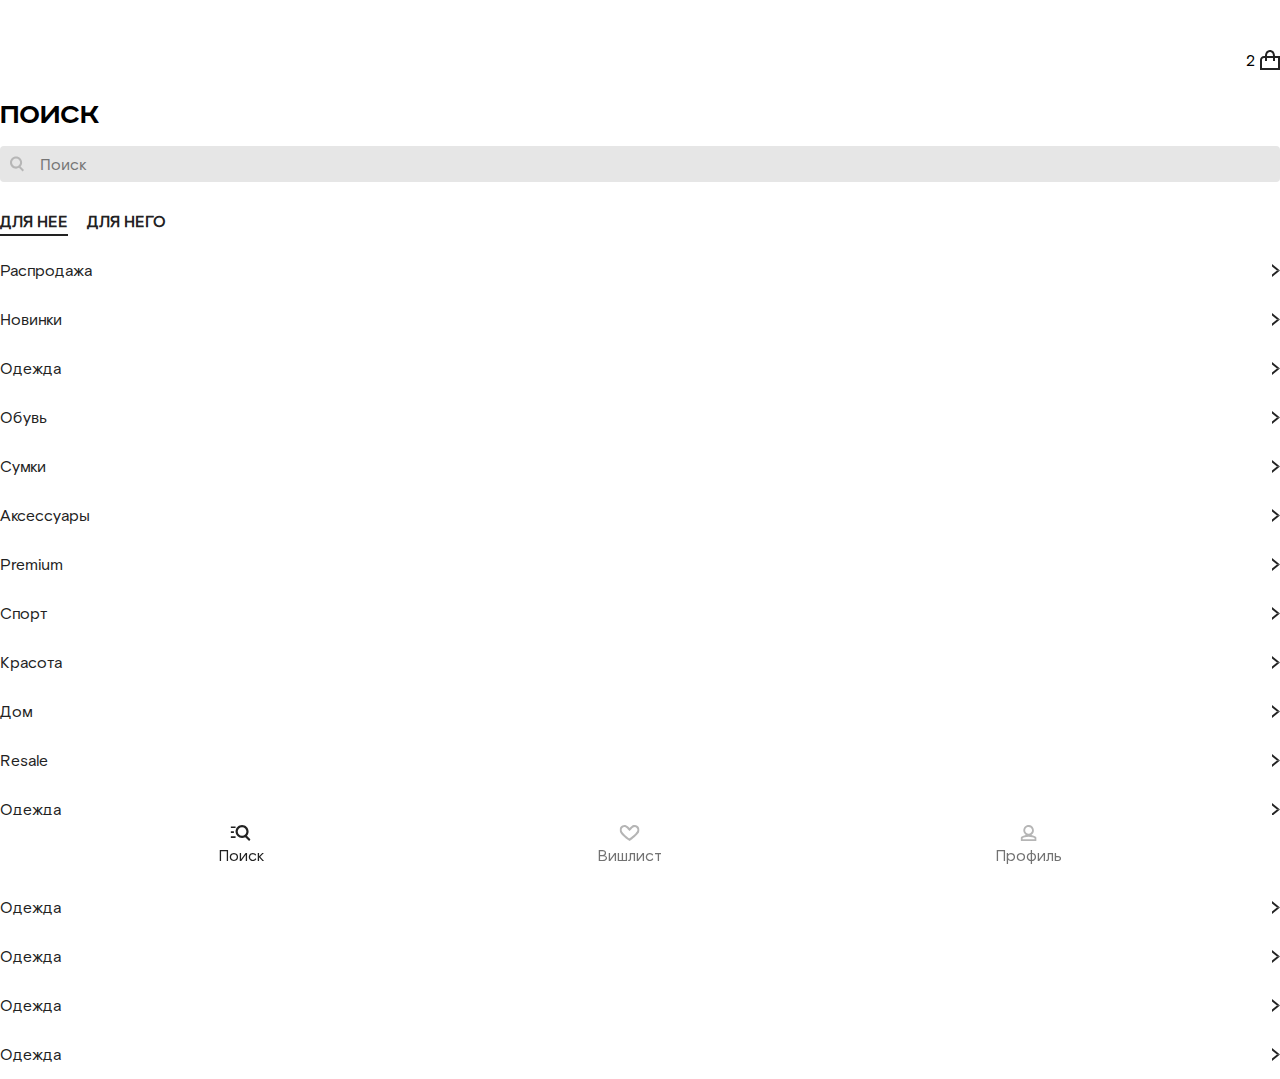
<file: index.html>
<!DOCTYPE html>
<html lang="en">
<head>
    <meta charset="UTF-8">
    <meta http-equiv="X-UA-Compatible" content="IE=edge">
    <meta name="viewport" content="width=device-width, initial-scale=1.0">
    <title></title>
    <link rel="stylesheet" href="css/style.min.css">
</head>
<body>
    
    <header>
        <div class="container">
            <div class="cart-icon-counter-right">
                <span class="counter">2</span>
                <svg width="20" height="20" viewBox="0 0 20 20" fill="none" xmlns="http://www.w3.org/2000/svg">
                    <path fill-rule="evenodd" clip-rule="evenodd" d="M20 20V6H15C15 4 14 0 10 0C6 0 5 4 5 6H4C1.79086 6 0 7.79086 0 10V20H10H20ZM13 6C13 2.8 11 2 10 2C9 2 7 2.8 7 6H10H13ZM13 8H10H7V11H5V8H4C2.89543 8 2 8.89543 2 10V18H10H18V8H15V11H13V8Z" fill="#222222"/>
                </svg>
            </div>

            <h1 class="search-text">
                поиск
            </h1>

            <div class="search-container">
                <input type="text" class="search-input" placeholder="Поиск">
                <span class="search-icon">
                    <svg width="15" height="16" viewBox="0 0 15 16" fill="none" xmlns="http://www.w3.org/2000/svg">
                        <path d="M10.5663 10.6175L14.0038 14.055L12.5975 15.4806L9.00377 11.8675C8.12502 12.3556 7.10939 12.6294 6.05439 12.6294C2.71439 12.6294 -0.000610352 9.91438 -0.000610352 6.57438C-0.000610352 3.23438 2.71439 0.519379 6.05439 0.519379C9.39439 0.519379 12.1288 3.23438 12.1288 6.57438C12.1288 8.13688 11.5231 9.5625 10.5663 10.6175ZM2.01189 6.57438C2.01189 8.82063 3.80876 10.6175 6.05501 10.6175C8.30126 10.6175 10.0981 8.82063 10.0981 6.57438C10.0981 4.32813 8.30126 2.53125 6.05501 2.53125C3.80876 2.53125 2.01189 4.32813 2.01189 6.57438Z" fill="#B6B6B6"/>
                    </svg>
                </span>
            </div>
        </div>
    </header>


    <main>
        <div class="container">
            <div class="links-gender">
                <a href="#">ДЛЯ НЕЕ</a>
                <a href="#">ДЛЯ НЕГО</a>
            </div>

            <div class="categories-container">
                <div class="categorie" onclick="redirectToPage()">
                    <span class="categorie-text">Распродажа</span>
                    <svg width="8" height="13" viewBox="0 0 8 13" fill="none" xmlns="http://www.w3.org/2000/svg">
                        <path d="M8 6.5L0 0V2.5L5 6.5H8Z" fill="#222222"/>
                        <path d="M8 6.5L0 13V10.5L5 6.5H8Z" fill="#222222"/>
                    </svg>
                </div>
                <div class="categorie" onclick="redirectToPage()">
                    <span class="categorie-text">Новинки</span>
                    <svg width="8" height="13" viewBox="0 0 8 13" fill="none" xmlns="http://www.w3.org/2000/svg">
                        <path d="M8 6.5L0 0V2.5L5 6.5H8Z" fill="#222222"/>
                        <path d="M8 6.5L0 13V10.5L5 6.5H8Z" fill="#222222"/>
                    </svg>
                </div>
                <div class="categorie" onclick="redirectToPage()">
                    <span class="categorie-text">Одежда</span>
                    <svg width="8" height="13" viewBox="0 0 8 13" fill="none" xmlns="http://www.w3.org/2000/svg">
                        <path d="M8 6.5L0 0V2.5L5 6.5H8Z" fill="#222222"/>
                        <path d="M8 6.5L0 13V10.5L5 6.5H8Z" fill="#222222"/>
                    </svg>
                </div>
                <div class="categorie" onclick="redirectToPage()">
                    <span class="categorie-text">Обувь</span>
                    <svg width="8" height="13" viewBox="0 0 8 13" fill="none" xmlns="http://www.w3.org/2000/svg">
                        <path d="M8 6.5L0 0V2.5L5 6.5H8Z" fill="#222222"/>
                        <path d="M8 6.5L0 13V10.5L5 6.5H8Z" fill="#222222"/>
                    </svg>
                </div>
                <div class="categorie" onclick="redirectToPage()">
                    <span class="categorie-text">Сумки</span>
                    <svg width="8" height="13" viewBox="0 0 8 13" fill="none" xmlns="http://www.w3.org/2000/svg">
                        <path d="M8 6.5L0 0V2.5L5 6.5H8Z" fill="#222222"/>
                        <path d="M8 6.5L0 13V10.5L5 6.5H8Z" fill="#222222"/>
                    </svg>
                </div>
                <div class="categorie" onclick="redirectToPage()">
                    <span class="categorie-text">Аксессуары</span>
                    <svg width="8" height="13" viewBox="0 0 8 13" fill="none" xmlns="http://www.w3.org/2000/svg">
                        <path d="M8 6.5L0 0V2.5L5 6.5H8Z" fill="#222222"/>
                        <path d="M8 6.5L0 13V10.5L5 6.5H8Z" fill="#222222"/>
                    </svg>
                </div>
                <div class="categorie" onclick="redirectToPage()">
                    <span class="categorie-text">Premium</span>
                    <svg width="8" height="13" viewBox="0 0 8 13" fill="none" xmlns="http://www.w3.org/2000/svg">
                        <path d="M8 6.5L0 0V2.5L5 6.5H8Z" fill="#222222"/>
                        <path d="M8 6.5L0 13V10.5L5 6.5H8Z" fill="#222222"/>
                    </svg>
                </div>
                <div class="categorie" onclick="redirectToPage()">
                    <span class="categorie-text">Спорт</span>
                    <svg width="8" height="13" viewBox="0 0 8 13" fill="none" xmlns="http://www.w3.org/2000/svg">
                        <path d="M8 6.5L0 0V2.5L5 6.5H8Z" fill="#222222"/>
                        <path d="M8 6.5L0 13V10.5L5 6.5H8Z" fill="#222222"/>
                    </svg>
                </div>
                <div class="categorie" onclick="redirectToPage()">
                    <span class="categorie-text">Красота</span>
                    <svg width="8" height="13" viewBox="0 0 8 13" fill="none" xmlns="http://www.w3.org/2000/svg">
                        <path d="M8 6.5L0 0V2.5L5 6.5H8Z" fill="#222222"/>
                        <path d="M8 6.5L0 13V10.5L5 6.5H8Z" fill="#222222"/>
                    </svg>
                </div>
                <div class="categorie" onclick="redirectToPage()">
                    <span class="categorie-text">Дом</span>
                    <svg width="8" height="13" viewBox="0 0 8 13" fill="none" xmlns="http://www.w3.org/2000/svg">
                        <path d="M8 6.5L0 0V2.5L5 6.5H8Z" fill="#222222"/>
                        <path d="M8 6.5L0 13V10.5L5 6.5H8Z" fill="#222222"/>
                    </svg>
                </div>
                <div class="categorie" onclick="redirectToPage()">
                    <span class="categorie-text">Resale</span>
                    <svg width="8" height="13" viewBox="0 0 8 13" fill="none" xmlns="http://www.w3.org/2000/svg">
                        <path d="M8 6.5L0 0V2.5L5 6.5H8Z" fill="#222222"/>
                        <path d="M8 6.5L0 13V10.5L5 6.5H8Z" fill="#222222"/>
                    </svg>
                </div>
                <div class="categorie" onclick="redirectToPage()">
                    <span class="categorie-text">Одежда</span>
                    <svg width="8" height="13" viewBox="0 0 8 13" fill="none" xmlns="http://www.w3.org/2000/svg">
                        <path d="M8 6.5L0 0V2.5L5 6.5H8Z" fill="#222222"/>
                        <path d="M8 6.5L0 13V10.5L5 6.5H8Z" fill="#222222"/>
                    </svg>
                </div>
                <div class="categorie" onclick="redirectToPage()">
                    <span class="categorie-text">Одежда</span>
                    <svg width="8" height="13" viewBox="0 0 8 13" fill="none" xmlns="http://www.w3.org/2000/svg">
                        <path d="M8 6.5L0 0V2.5L5 6.5H8Z" fill="#222222"/>
                        <path d="M8 6.5L0 13V10.5L5 6.5H8Z" fill="#222222"/>
                    </svg>
                </div>
                <div class="categorie" onclick="redirectToPage()">
                    <span class="categorie-text">Одежда</span>
                    <svg width="8" height="13" viewBox="0 0 8 13" fill="none" xmlns="http://www.w3.org/2000/svg">
                        <path d="M8 6.5L0 0V2.5L5 6.5H8Z" fill="#222222"/>
                        <path d="M8 6.5L0 13V10.5L5 6.5H8Z" fill="#222222"/>
                    </svg>
                </div>
                <div class="categorie" onclick="redirectToPage()">
                    <span class="categorie-text">Одежда</span>
                    <svg width="8" height="13" viewBox="0 0 8 13" fill="none" xmlns="http://www.w3.org/2000/svg">
                        <path d="M8 6.5L0 0V2.5L5 6.5H8Z" fill="#222222"/>
                        <path d="M8 6.5L0 13V10.5L5 6.5H8Z" fill="#222222"/>
                    </svg>
                </div>
                <div class="categorie" onclick="redirectToPage()">
                    <span class="categorie-text">Одежда</span>
                    <svg width="8" height="13" viewBox="0 0 8 13" fill="none" xmlns="http://www.w3.org/2000/svg">
                        <path d="M8 6.5L0 0V2.5L5 6.5H8Z" fill="#222222"/>
                        <path d="M8 6.5L0 13V10.5L5 6.5H8Z" fill="#222222"/>
                    </svg>
                </div>
                <div class="categorie" onclick="redirectToPage()">
                    <span class="categorie-text">Одежда</span>
                    <svg width="8" height="13" viewBox="0 0 8 13" fill="none" xmlns="http://www.w3.org/2000/svg">
                        <path d="M8 6.5L0 0V2.5L5 6.5H8Z" fill="#222222"/>
                        <path d="M8 6.5L0 13V10.5L5 6.5H8Z" fill="#222222"/>
                    </svg>
                </div>
                
            </div>
        </div>
    </main>


    <footer>
        <div class="container">
            <div class="footer-container">
                <div class="button-footer">
                    <svg width="20" height="16" viewBox="0 0 20 16" fill="none" xmlns="http://www.w3.org/2000/svg">
                        <path d="M16.3076 10.7992L20 14.4754L18.4895 16L14.6292 12.136C13.6853 12.658 12.5943 12.9508 11.4611 12.9508C7.87336 12.9508 4.957 10.0473 4.957 6.47539C4.957 2.9035 7.87336 0 11.4611 0C15.0488 0 17.9859 2.9035 17.9859 6.47539C17.9859 8.14638 17.3354 9.67098 16.3076 10.7992ZM7.11876 6.47539C7.11876 8.8776 9.04889 10.7992 11.4617 10.7992C13.8746 10.7992 15.8047 8.8776 15.8047 6.47539C15.8047 4.07319 13.8746 2.15156 11.4617 2.15156C9.04889 2.15156 7.11876 4.07319 7.11876 6.47539Z" fill="#222222"/>
                        <path d="M0 1.4189H4.95768V3.06418H0V1.4189Z" fill="#222222"/>
                        <path d="M0 6.35473H3.30512V8.00001H0V6.35473Z" fill="#222222"/>
                        <path d="M0 11.2906H4.95768V12.9358H0V11.2906Z" fill="#222222"/>
                    </svg>
                    <span class="button-text">Поиск</span>
                </div>
                <div class="button-footer">
                    <svg width="20" height="16" viewBox="0 0 20 16" fill="none" xmlns="http://www.w3.org/2000/svg">
                        <path fill-rule="evenodd" clip-rule="evenodd" d="M2.71313 0.510996C0.253977 1.72832 -0.688712 4.62858 0.532367 7.22152C1.42913 9.12589 4.91951 12.4911 8.88255 15.2723L9.91973 16L11.0903 15.1631C14.9957 12.3705 18.581 8.9071 19.387 7.14801C20.8739 3.90401 18.8923 0.33725 15.4657 0.0895465C13.7079 -0.037617 12.7972 0.321577 11.2538 1.75018L9.93408 2.97214L8.72669 1.83032C6.76184 -0.0281235 4.7111 -0.477833 2.71313 0.510996ZM8.32378 4.41068C7.43342 3.47196 6.3437 2.55312 5.90238 2.36856C5.46128 2.18421 4.97272 2.04689 4.81707 2.06345C2.64514 2.29416 1.54239 4.09564 2.32237 6.1382C2.91735 7.69574 8.86732 13.2927 9.92812 13.2927C10.3527 13.2927 14.0978 10.1818 15.815 8.4033C18.0867 6.0499 18.4496 4.39235 17.0084 2.95139C15.5257 1.4687 13.953 1.89015 11.562 4.41068L9.94291 6.11767L8.32378 4.41068Z" fill="#B5B5B5"/>
                    </svg>
                    <span class="button-text">Вишлист</span>
                </div>
                <div class="button-footer">
                    <svg width="16" height="16" viewBox="0 0 16 16" fill="none" xmlns="http://www.w3.org/2000/svg">
                        <path fill-rule="evenodd" clip-rule="evenodd" d="M3.17646 3.17212C3.92382 1.56133 5.24881 0.508853 7.11915 0.0409315C7.33447 -0.0129456 7.94382 -0.0137347 8.47331 0.0391556C13.2348 0.515563 15.02 6.60999 11.2558 9.5387C10.869 9.83966 10.7776 10.0027 10.9622 10.0633C11.1094 10.1116 11.7536 10.2979 12.3941 10.4775C14.1284 10.9638 15.802 11.8728 15.9333 12.4001C15.994 12.644 16.0177 13.5538 15.9858 14.4218L15.9277 16H8H0.0723451L0.0142088 14.4218C-0.0176976 13.5538 0.00598784 12.644 0.0666687 12.4001C0.198013 11.8728 1.87163 10.9638 3.60593 10.4775C4.2464 10.2979 4.8906 10.1116 5.0378 10.0633C5.22238 10.0027 5.13097 9.83966 4.74418 9.5387C2.83528 8.05342 2.16838 5.34516 3.17646 3.17212ZM9.91105 2.41369C12.9083 4.65206 11.2631 9.1061 7.57112 8.7485C4.19042 8.42089 3.41938 3.57511 6.52213 2.15615C7.37283 1.76717 9.23495 1.90867 9.91105 2.41369ZM14.0681 13.6369C14.0681 13.046 13.5092 12.7198 11.5702 12.1781C9.02962 11.4682 6.75487 11.4879 4.18102 12.2424C2.43811 12.7532 1.93192 13.067 1.93192 13.6369V14.1252H8H14.0681V13.6369Z" fill="#B5B5B5"/>
                    </svg>
                    <span class="button-text">Профиль</span>
                </div>
            </div>
        </div>
    </footer>

    <script src="js/main.min.js"></script>
</body>
</html>
</file>
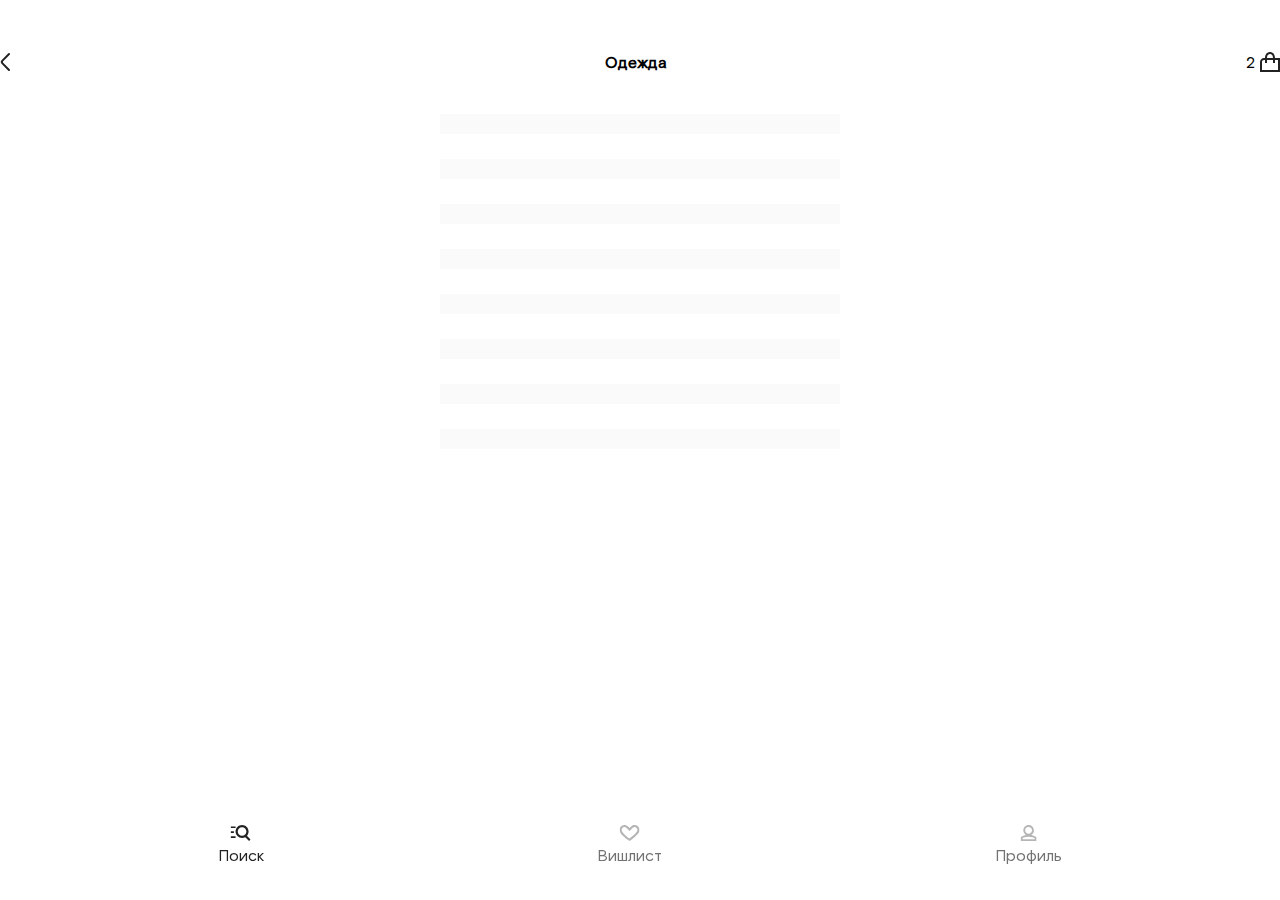
<file: goods.html>
<!DOCTYPE html>
<html lang="en">
<head>
    <meta charset="UTF-8">
    <meta http-equiv="X-UA-Compatible" content="IE=edge">
    <meta name="viewport" content="width=device-width, initial-scale=1.0">
    <title></title>
    <link rel="stylesheet" href="css/style.min.css">
</head>
<body>
    
    <header>
        <div class="container">

            <div class="header-container">
                <div class="iconBack" onclick="redirectBack()">
                    <svg width="10" height="18" viewBox="0 0 10 18" fill="none" xmlns="http://www.w3.org/2000/svg">
                        <path d="M9 16.92L2.48 10.4C1.71 9.62999 1.71 8.36999 2.48 7.59999L9 1.07999" stroke="#222222" stroke-width="2" stroke-miterlimit="10" stroke-linecap="round" stroke-linejoin="round"/>
                    </svg>
                </div>

                <span class="pageName">Одежда</span>

                <div class="cart-icon-counter">
                    <span class="counter">2</span>
                    <svg width="20" height="20" viewBox="0 0 20 20" fill="none" xmlns="http://www.w3.org/2000/svg">
                        <path fill-rule="evenodd" clip-rule="evenodd" d="M20 20V6H15C15 4 14 0 10 0C6 0 5 4 5 6H4C1.79086 6 0 7.79086 0 10V20H10H20ZM13 6C13 2.8 11 2 10 2C9 2 7 2.8 7 6H10H13ZM13 8H10H7V11H5V8H4C2.89543 8 2 8.89543 2 10V18H10H18V8H15V11H13V8Z" fill="#222222"/>
                    </svg>
                </div>
            </div>
        </div>
    </header>


    <main>
        <div class="loading-screen" id="loadingBlock">
            <div class="loading-blocks-container">
                <div class="loading-block"></div>
                <div class="loading-block"></div>
                <div class="loading-block"></div>
                <div class="loading-block"></div>
                <div class="loading-block"></div>
                <div class="loading-block"></div>
                <div class="loading-block"></div>
                <div class="loading-block"></div>
            </div>
        </div>

        <div class="container noDisplay" id="clothesBlock">
            <div class="categories-container">
                <div class="categorie" onclick="redirectToPage()">
                    <span class="categorie-text">Верхняя одежда</span>
                    <svg width="8" height="13" viewBox="0 0 8 13" fill="none" xmlns="http://www.w3.org/2000/svg">
                        <path d="M8 6.5L0 0V2.5L5 6.5H8Z" fill="#222222"/>
                        <path d="M8 6.5L0 13V10.5L5 6.5H8Z" fill="#222222"/>
                    </svg>
                </div>
                <div class="categorie" onclick="redirectToPage()">
                    <span class="categorie-text">Нижнее белье</span>
                    <svg width="8" height="13" viewBox="0 0 8 13" fill="none" xmlns="http://www.w3.org/2000/svg">
                        <path d="M8 6.5L0 0V2.5L5 6.5H8Z" fill="#222222"/>
                        <path d="M8 6.5L0 13V10.5L5 6.5H8Z" fill="#222222"/>
                    </svg>
                </div>
                <div class="categorie" onclick="redirectToPage()">
                    <span class="categorie-text">Кроссовки</span>
                    <svg width="8" height="13" viewBox="0 0 8 13" fill="none" xmlns="http://www.w3.org/2000/svg">
                        <path d="M8 6.5L0 0V2.5L5 6.5H8Z" fill="#222222"/>
                        <path d="M8 6.5L0 13V10.5L5 6.5H8Z" fill="#222222"/>
                    </svg>
                </div>
                <div class="categorie" onclick="redirectToPage()">
                    <span class="categorie-text">Кеды</span>
                    <svg width="8" height="13" viewBox="0 0 8 13" fill="none" xmlns="http://www.w3.org/2000/svg">
                        <path d="M8 6.5L0 0V2.5L5 6.5H8Z" fill="#222222"/>
                        <path d="M8 6.5L0 13V10.5L5 6.5H8Z" fill="#222222"/>
                    </svg>
                </div>
                <div class="categorie" onclick="redirectToPage()">
                    <span class="categorie-text">Туфли</span>
                    <svg width="8" height="13" viewBox="0 0 8 13" fill="none" xmlns="http://www.w3.org/2000/svg">
                        <path d="M8 6.5L0 0V2.5L5 6.5H8Z" fill="#222222"/>
                        <path d="M8 6.5L0 13V10.5L5 6.5H8Z" fill="#222222"/>
                    </svg>
                </div>
                <div class="categorie" onclick="redirectToPage()">
                    <span class="categorie-text">Шорты</span>
                    <svg width="8" height="13" viewBox="0 0 8 13" fill="none" xmlns="http://www.w3.org/2000/svg">
                        <path d="M8 6.5L0 0V2.5L5 6.5H8Z" fill="#222222"/>
                        <path d="M8 6.5L0 13V10.5L5 6.5H8Z" fill="#222222"/>
                    </svg>
                </div>
                <div class="categorie" onclick="redirectToPage()">
                    <span class="categorie-text">Кепки</span>
                    <svg width="8" height="13" viewBox="0 0 8 13" fill="none" xmlns="http://www.w3.org/2000/svg">
                        <path d="M8 6.5L0 0V2.5L5 6.5H8Z" fill="#222222"/>
                        <path d="M8 6.5L0 13V10.5L5 6.5H8Z" fill="#222222"/>
                    </svg>
                </div>
                <div class="categorie" onclick="redirectToPage()">
                    <span class="categorie-text">Шапки</span>
                    <svg width="8" height="13" viewBox="0 0 8 13" fill="none" xmlns="http://www.w3.org/2000/svg">
                        <path d="M8 6.5L0 0V2.5L5 6.5H8Z" fill="#222222"/>
                        <path d="M8 6.5L0 13V10.5L5 6.5H8Z" fill="#222222"/>
                    </svg>
                </div>
            </div>
        </div>
    </main>


    <footer>
        <div class="container">
            <div class="footer-container">
                <div class="button-footer">
                    <svg width="20" height="16" viewBox="0 0 20 16" fill="none" xmlns="http://www.w3.org/2000/svg">
                        <path d="M16.3076 10.7992L20 14.4754L18.4895 16L14.6292 12.136C13.6853 12.658 12.5943 12.9508 11.4611 12.9508C7.87336 12.9508 4.957 10.0473 4.957 6.47539C4.957 2.9035 7.87336 0 11.4611 0C15.0488 0 17.9859 2.9035 17.9859 6.47539C17.9859 8.14638 17.3354 9.67098 16.3076 10.7992ZM7.11876 6.47539C7.11876 8.8776 9.04889 10.7992 11.4617 10.7992C13.8746 10.7992 15.8047 8.8776 15.8047 6.47539C15.8047 4.07319 13.8746 2.15156 11.4617 2.15156C9.04889 2.15156 7.11876 4.07319 7.11876 6.47539Z" fill="#222222"/>
                        <path d="M0 1.4189H4.95768V3.06418H0V1.4189Z" fill="#222222"/>
                        <path d="M0 6.35473H3.30512V8.00001H0V6.35473Z" fill="#222222"/>
                        <path d="M0 11.2906H4.95768V12.9358H0V11.2906Z" fill="#222222"/>
                    </svg>
                    <span class="button-text">Поиск</span>
                </div>
                <div class="button-footer">
                    <svg width="20" height="16" viewBox="0 0 20 16" fill="none" xmlns="http://www.w3.org/2000/svg">
                        <path fill-rule="evenodd" clip-rule="evenodd" d="M2.71313 0.510996C0.253977 1.72832 -0.688712 4.62858 0.532367 7.22152C1.42913 9.12589 4.91951 12.4911 8.88255 15.2723L9.91973 16L11.0903 15.1631C14.9957 12.3705 18.581 8.9071 19.387 7.14801C20.8739 3.90401 18.8923 0.33725 15.4657 0.0895465C13.7079 -0.037617 12.7972 0.321577 11.2538 1.75018L9.93408 2.97214L8.72669 1.83032C6.76184 -0.0281235 4.7111 -0.477833 2.71313 0.510996ZM8.32378 4.41068C7.43342 3.47196 6.3437 2.55312 5.90238 2.36856C5.46128 2.18421 4.97272 2.04689 4.81707 2.06345C2.64514 2.29416 1.54239 4.09564 2.32237 6.1382C2.91735 7.69574 8.86732 13.2927 9.92812 13.2927C10.3527 13.2927 14.0978 10.1818 15.815 8.4033C18.0867 6.0499 18.4496 4.39235 17.0084 2.95139C15.5257 1.4687 13.953 1.89015 11.562 4.41068L9.94291 6.11767L8.32378 4.41068Z" fill="#B5B5B5"/>
                    </svg>
                    <span class="button-text">Вишлист</span>
                </div>
                <div class="button-footer">
                    <svg width="16" height="16" viewBox="0 0 16 16" fill="none" xmlns="http://www.w3.org/2000/svg">
                        <path fill-rule="evenodd" clip-rule="evenodd" d="M3.17646 3.17212C3.92382 1.56133 5.24881 0.508853 7.11915 0.0409315C7.33447 -0.0129456 7.94382 -0.0137347 8.47331 0.0391556C13.2348 0.515563 15.02 6.60999 11.2558 9.5387C10.869 9.83966 10.7776 10.0027 10.9622 10.0633C11.1094 10.1116 11.7536 10.2979 12.3941 10.4775C14.1284 10.9638 15.802 11.8728 15.9333 12.4001C15.994 12.644 16.0177 13.5538 15.9858 14.4218L15.9277 16H8H0.0723451L0.0142088 14.4218C-0.0176976 13.5538 0.00598784 12.644 0.0666687 12.4001C0.198013 11.8728 1.87163 10.9638 3.60593 10.4775C4.2464 10.2979 4.8906 10.1116 5.0378 10.0633C5.22238 10.0027 5.13097 9.83966 4.74418 9.5387C2.83528 8.05342 2.16838 5.34516 3.17646 3.17212ZM9.91105 2.41369C12.9083 4.65206 11.2631 9.1061 7.57112 8.7485C4.19042 8.42089 3.41938 3.57511 6.52213 2.15615C7.37283 1.76717 9.23495 1.90867 9.91105 2.41369ZM14.0681 13.6369C14.0681 13.046 13.5092 12.7198 11.5702 12.1781C9.02962 11.4682 6.75487 11.4879 4.18102 12.2424C2.43811 12.7532 1.93192 13.067 1.93192 13.6369V14.1252H8H14.0681V13.6369Z" fill="#B5B5B5"/>
                    </svg>
                    <span class="button-text">Профиль</span>
                </div>
            </div>
        </div>
    </footer>

    <script src="js/main.min.js"></script>
</body>
</html>
</file>
<file: css/style.min.css>
@font-face{font-family:"farfetch";src:url(../fonts/Farfetch\ Basis\ Regular.ttf)}@font-face{font-family:"roadRadio";src:url(../fonts/roadradio_bold.otf)}body,html,*{margin:0;padding:0;font-family:"farfetch"}.container{margin:auto;max-width:1440px}.burger{position:relative;width:30px;height:20px;display:none;border:none;padding:0;background-color:rgba(0,0,0,0);cursor:pointer}.burger::after,.burger::before{content:"";position:absolute;width:100%;height:2px;background-color:#fff;left:0}.burger::before{top:0}.burger::after{bottom:0}.burger__line{position:absolute;left:0;top:50%;width:100%;height:2px;background-color:#fff;-webkit-transform:translateY(-50%);-ms-transform:translateY(-50%);transform:translateY(-50%)}.header-container{display:-webkit-box;display:-ms-flexbox;display:flex;-webkit-box-pack:justify;-ms-flex-pack:justify;justify-content:space-between;-webkit-box-align:center;-ms-flex-align:center;align-items:center;margin-top:50px}.header-container .iconBack{position:relative;height:24px;width:24px;cursor:pointer;-webkit-box-sizing:border-box;box-sizing:border-box}.header-container .iconBack svg{position:absolute;top:50%;-webkit-transform:translateY(-50%);-ms-transform:translateY(-50%);transform:translateY(-50%);left:0}.header-container .pageName{font-weight:700}.header-container .cart-icon-counter{display:-webkit-box;display:-ms-flexbox;display:flex;-webkit-box-align:center;-ms-flex-align:center;align-items:center;-webkit-box-pack:end;-ms-flex-pack:end;justify-content:flex-end}.header-container .cart-icon-counter .counter{margin-right:5px}.cart-icon-counter-right{display:-webkit-box;display:-ms-flexbox;display:flex;-webkit-box-align:center;-ms-flex-align:center;align-items:center;-webkit-box-pack:end;-ms-flex-pack:end;justify-content:flex-end;margin-top:50px}.cart-icon-counter-right .counter{margin-right:5px}.search-text{font-family:"roadRadio";font-size:30px;margin-top:30px}.search-container{position:relative;display:-webkit-box;display:-ms-flexbox;display:flex;margin-top:15px}.search-input{padding-left:40px;width:100%;background-color:#e6e6e6;border:none;outline:none;border-radius:4px;height:36px;font-size:16px}.search-icon{position:absolute;top:50%;left:10px;-webkit-transform:translateY(-40%);-ms-transform:translateY(-40%);transform:translateY(-40%);cursor:pointer}.links-gender{margin-top:30px}.links-gender a{font-weight:700;color:#222;text-decoration:none;margin-right:15px;position:relative}.links-gender a:last-child{margin-right:0}.links-gender a:first-child::after{content:"";position:absolute;width:100%;height:2px;background-color:#222;left:0;bottom:-5px}.categories-container{margin-top:15px}.categories-container .categorie{display:-webkit-box;display:-ms-flexbox;display:flex;-webkit-box-align:center;-ms-flex-align:center;align-items:center;-webkit-box-pack:justify;-ms-flex-pack:justify;justify-content:space-between;padding:15px 0 15px 0;cursor:pointer}.categories-container .categorie .categorie-text{color:#222;text-decoration:none}.noDisplay{display:none}.loading-screen{margin-top:40px;width:100%;height:100%;display:-webkit-box;display:-ms-flexbox;display:flex;-webkit-box-pack:center;-ms-flex-pack:center;justify-content:center;-webkit-box-align:center;-ms-flex-align:center;align-items:center;z-index:9999}.loading-blocks-container{display:-webkit-box;display:-ms-flexbox;display:flex;width:100%;-webkit-box-orient:vertical;-webkit-box-direction:normal;-ms-flex-direction:column;flex-direction:column;-webkit-box-pack:center;-ms-flex-pack:center;justify-content:center;-webkit-box-align:center;-ms-flex-align:center;align-items:center}.loading-block{width:100%;max-width:400px;height:20px;margin-bottom:25px;background-color:#f5f5f5;opacity:.5;-webkit-animation:fade 2s infinite;animation:fade 2s infinite}@-webkit-keyframes fade{0%{opacity:0}50%{opacity:1}100%{opacity:0}}@keyframes fade{0%{opacity:0}50%{opacity:1}100%{opacity:0}}footer{position:fixed;background-color:#fff;height:85px;width:100%;bottom:0}.footer-container{position:fixed;display:-webkit-box;display:-ms-flexbox;display:flex;-webkit-box-pack:justify;-ms-flex-pack:justify;justify-content:space-between;width:66%;bottom:35px;left:50%;-webkit-transform:translateX(-50%);-ms-transform:translateX(-50%);transform:translateX(-50%)}.footer-container .button-footer{display:-webkit-box;display:-ms-flexbox;display:flex;-webkit-box-orient:vertical;-webkit-box-direction:normal;-ms-flex-direction:column;flex-direction:column;-webkit-box-align:center;-ms-flex-align:center;align-items:center}.footer-container .button-footer:not(:first-child) .button-text{color:#727272}.footer-container .button-footer .button-text{margin-top:5px;color:#222}@media(max-width: 1200px){.container{max-width:970px}}@media(max-width: 992px){.container{max-width:750px}}@media(max-width: 767px){.container{margin:auto 5%}}
</file>
